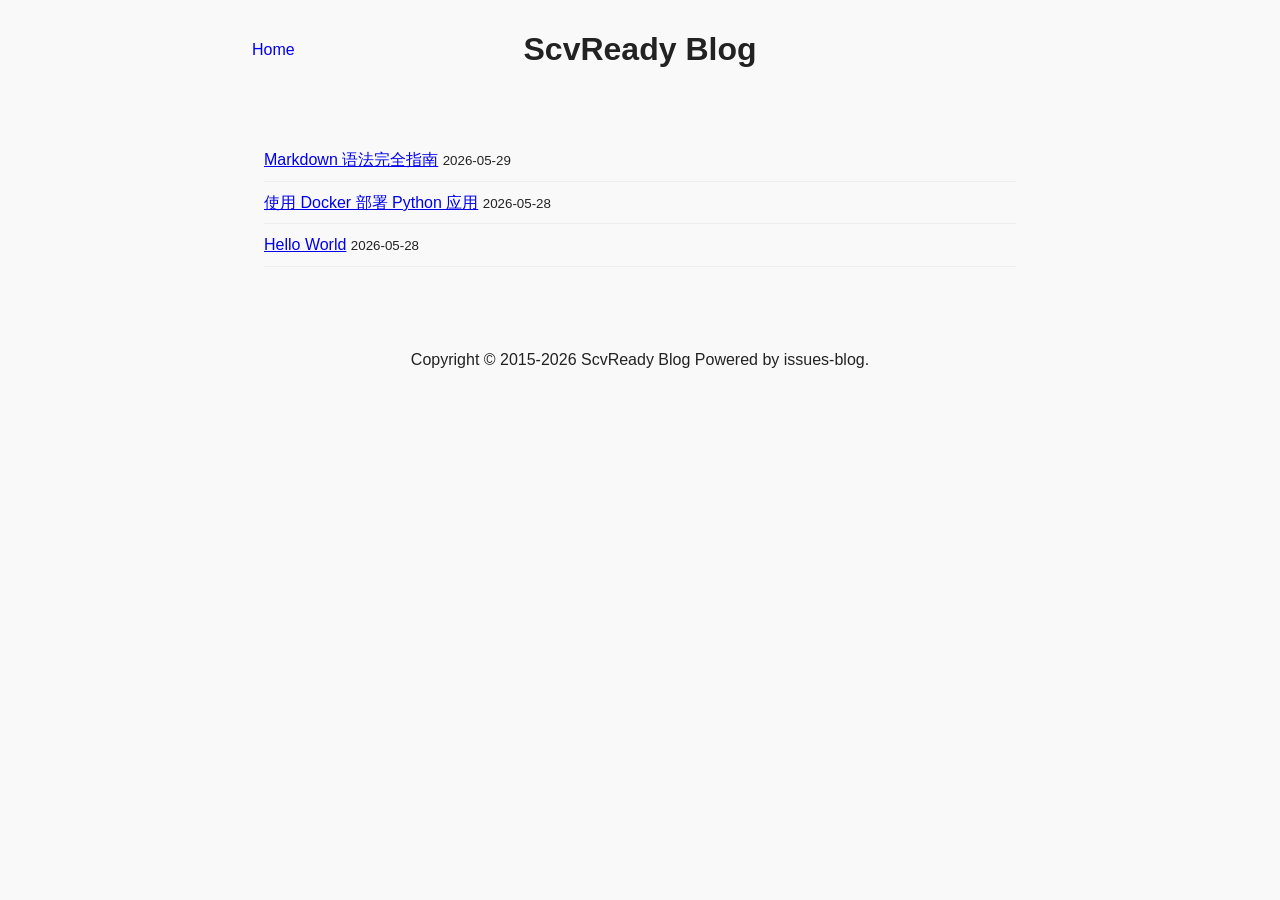
<file: index.html>
<!doctype html>
<html>
<head>
  <meta charset="utf-8">
  <meta name="viewport" content="width=device-width,initial-scale=1">
  <title>ScvReady Blog</title>
  <link rel="stylesheet" href="/static/css/style.css">
</head>
<body>
  <header>
    <div class="container" style="position:relative; display:flex; justify-content:center; align-items:center;">
      <a href="/" style="position:absolute; left:0; text-decoration:none; padding:8px 12px;">Home</a>
      <h1 style="margin:0;"><a href="/" style="text-decoration:none; color:inherit;">ScvReady Blog</a></h1>
    </div>
  </header>
  <main class="container">
    
<section>
  <ul class="posts">
  
    <li><a href="/posts/markdown-guide.html">Markdown 语法完全指南</a> <small>2026-05-29</small></li>
  
    <li><a href="/posts/docker-python-deploy.html">使用 Docker 部署 Python 应用</a> <small>2026-05-28</small></li>
  
    <li><a href="/posts/hello-world.html">Hello World</a> <small>2026-05-28</small></li>
  
  </ul>
</section>

  </main>
  <footer class="container">
    <p style="text-align:center;">Copyright © 2015-2026 ScvReady Blog Powered by issues-blog.</p>
  </footer>
</body>
</html>
</file>
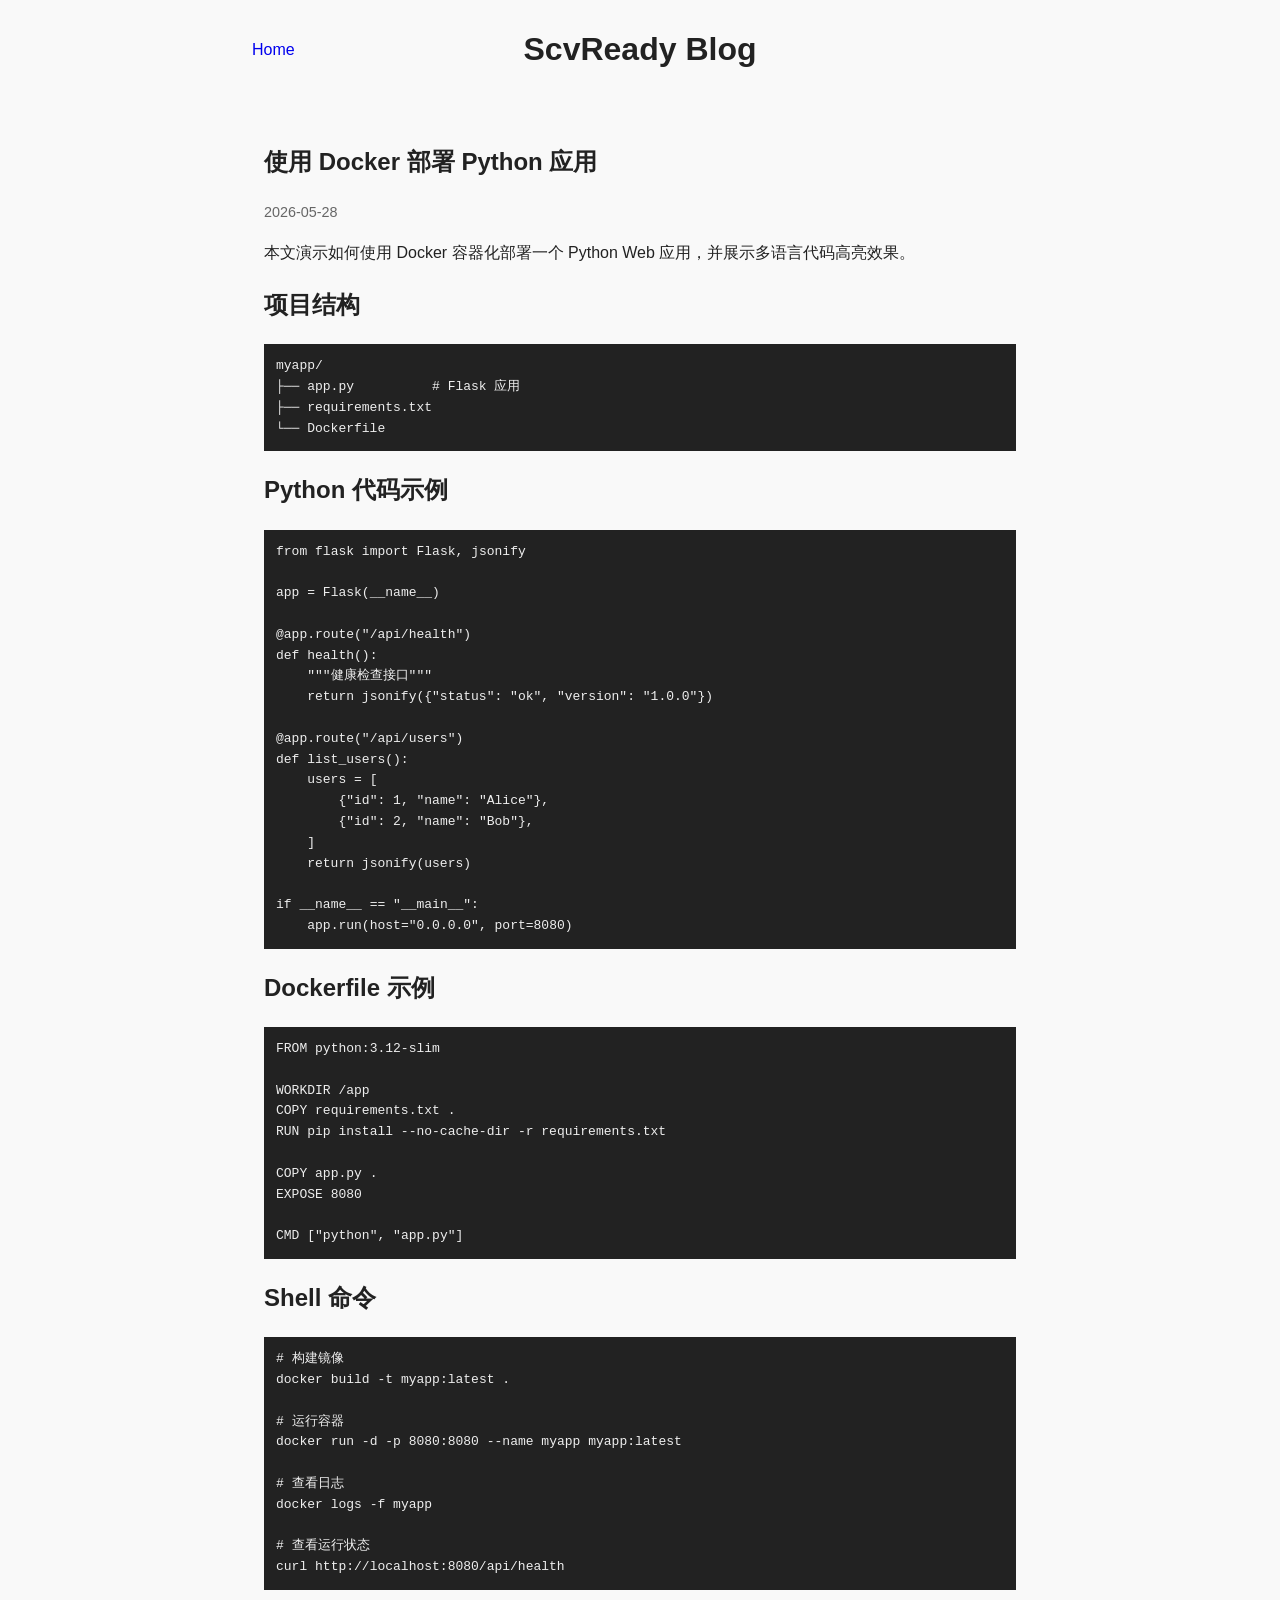
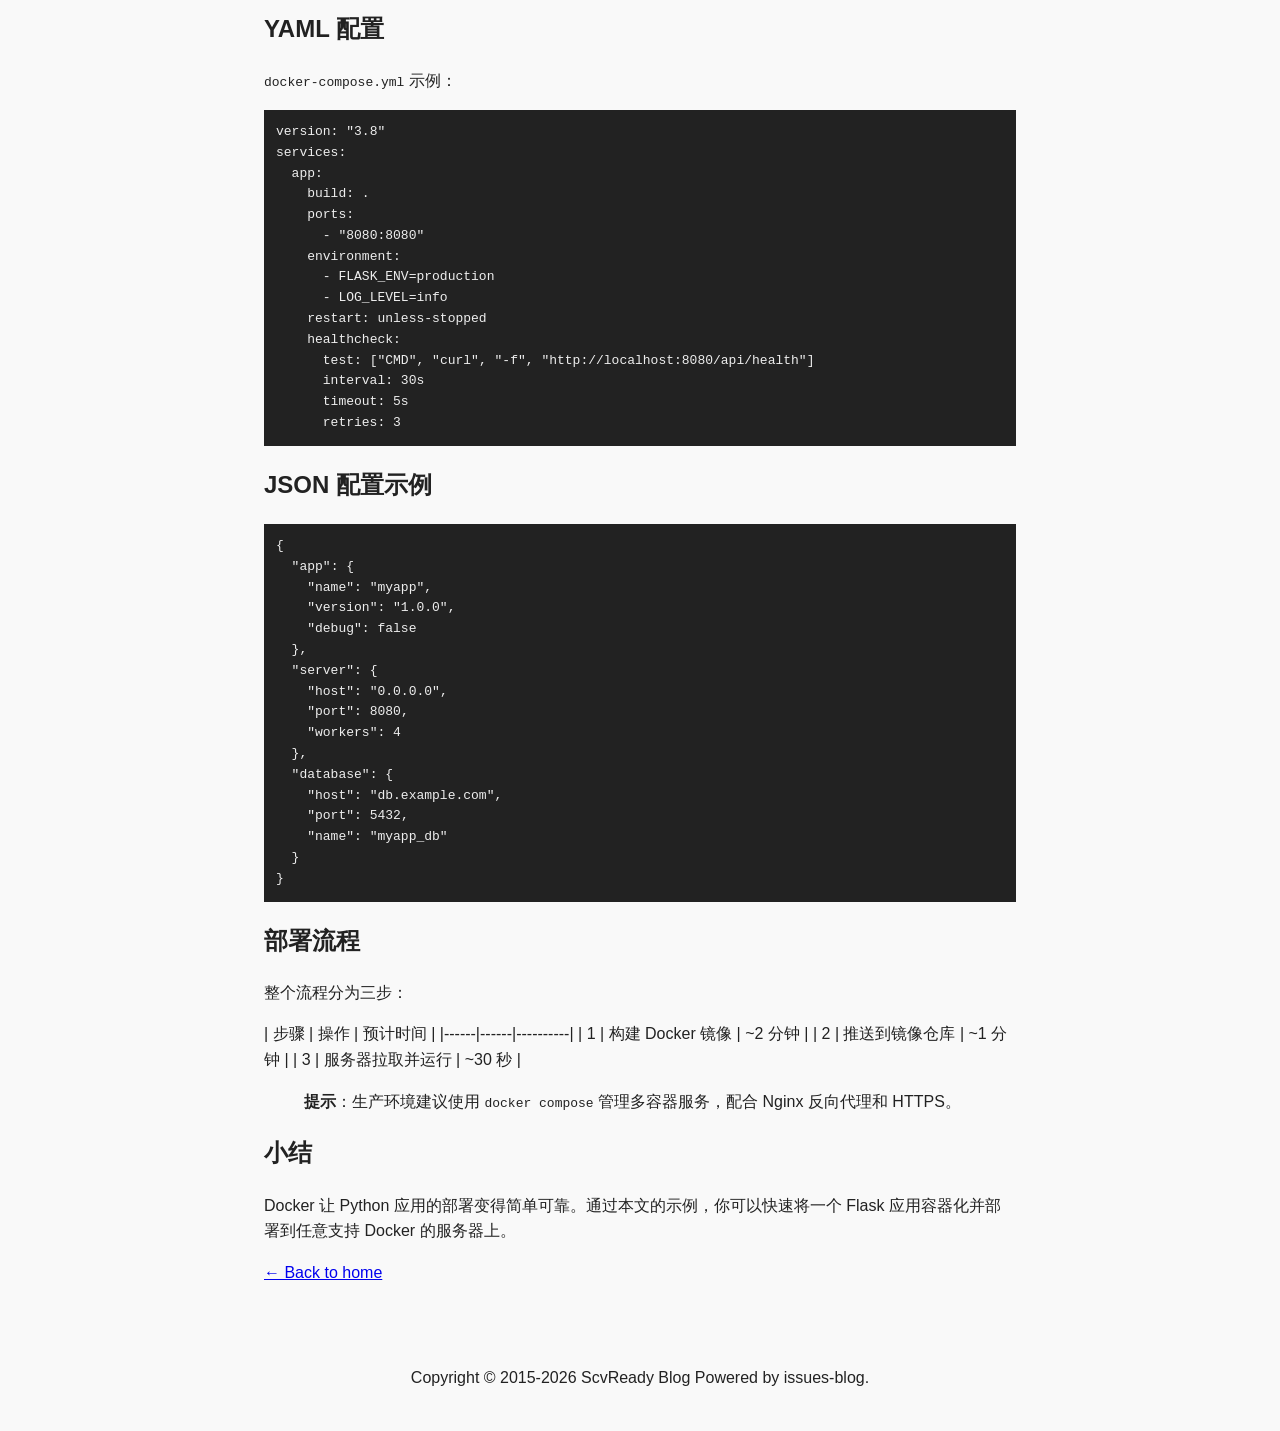
<file: posts/docker-python-deploy.html>
<!doctype html>
<html>
<head>
  <meta charset="utf-8">
  <meta name="viewport" content="width=device-width,initial-scale=1">
  <title>ScvReady Blog</title>
  <link rel="stylesheet" href="/static/css/style.css">
</head>
<body>
  <header>
    <div class="container" style="position:relative; display:flex; justify-content:center; align-items:center;">
      <a href="/" style="position:absolute; left:0; text-decoration:none; padding:8px 12px;">Home</a>
      <h1 style="margin:0;"><a href="/" style="text-decoration:none; color:inherit;">ScvReady Blog</a></h1>
    </div>
  </header>
  <main class="container">
    
<article class="post">
  <h2>使用 Docker 部署 Python 应用</h2>
  <p class="post-meta">2026-05-28</p>
  <div class="post-body"><p>本文演示如何使用 Docker 容器化部署一个 Python Web 应用，并展示多语言代码高亮效果。</p>
<h2 id="_1">项目结构</h2>
<div class="codehilite"><pre><span></span><code class="language-python">myapp/
├── app.py          # Flask 应用
├── requirements.txt
└── Dockerfile
</code></pre></div>

<h2 id="python">Python 代码示例</h2>
<div class="codehilite"><pre><span></span><code class="language-dockerfile"><span class="kn">from</span><span class="w"> </span><span class="nn">flask</span><span class="w"> </span><span class="kn">import</span> <span class="n">Flask</span><span class="p">,</span> <span class="n">jsonify</span>

<span class="n">app</span> <span class="o">=</span> <span class="n">Flask</span><span class="p">(</span><span class="vm">__name__</span><span class="p">)</span>

<span class="nd">@app</span><span class="o">.</span><span class="n">route</span><span class="p">(</span><span class="s2">&quot;/api/health&quot;</span><span class="p">)</span>
<span class="k">def</span><span class="w"> </span><span class="nf">health</span><span class="p">():</span>
<span class="w">    </span><span class="sd">&quot;&quot;&quot;健康检查接口&quot;&quot;&quot;</span>
    <span class="k">return</span> <span class="n">jsonify</span><span class="p">({</span><span class="s2">&quot;status&quot;</span><span class="p">:</span> <span class="s2">&quot;ok&quot;</span><span class="p">,</span> <span class="s2">&quot;version&quot;</span><span class="p">:</span> <span class="s2">&quot;1.0.0&quot;</span><span class="p">})</span>

<span class="nd">@app</span><span class="o">.</span><span class="n">route</span><span class="p">(</span><span class="s2">&quot;/api/users&quot;</span><span class="p">)</span>
<span class="k">def</span><span class="w"> </span><span class="nf">list_users</span><span class="p">():</span>
    <span class="n">users</span> <span class="o">=</span> <span class="p">[</span>
        <span class="p">{</span><span class="s2">&quot;id&quot;</span><span class="p">:</span> <span class="mi">1</span><span class="p">,</span> <span class="s2">&quot;name&quot;</span><span class="p">:</span> <span class="s2">&quot;Alice&quot;</span><span class="p">},</span>
        <span class="p">{</span><span class="s2">&quot;id&quot;</span><span class="p">:</span> <span class="mi">2</span><span class="p">,</span> <span class="s2">&quot;name&quot;</span><span class="p">:</span> <span class="s2">&quot;Bob&quot;</span><span class="p">},</span>
    <span class="p">]</span>
    <span class="k">return</span> <span class="n">jsonify</span><span class="p">(</span><span class="n">users</span><span class="p">)</span>

<span class="k">if</span> <span class="vm">__name__</span> <span class="o">==</span> <span class="s2">&quot;__main__&quot;</span><span class="p">:</span>
    <span class="n">app</span><span class="o">.</span><span class="n">run</span><span class="p">(</span><span class="n">host</span><span class="o">=</span><span class="s2">&quot;0.0.0.0&quot;</span><span class="p">,</span> <span class="n">port</span><span class="o">=</span><span class="mi">8080</span><span class="p">)</span>
</code></pre></div>

<h2 id="dockerfile">Dockerfile 示例</h2>
<div class="codehilite"><pre><span></span><code class="language-bash"><span class="k">FROM</span><span class="w"> </span><span class="s">python:3.12-slim</span>

<span class="k">WORKDIR</span><span class="w"> </span><span class="s">/app</span>
<span class="k">COPY</span><span class="w"> </span>requirements.txt<span class="w"> </span>.
<span class="k">RUN</span><span class="w"> </span>pip<span class="w"> </span>install<span class="w"> </span>--no-cache-dir<span class="w"> </span>-r<span class="w"> </span>requirements.txt

<span class="k">COPY</span><span class="w"> </span>app.py<span class="w"> </span>.
<span class="k">EXPOSE</span><span class="w"> </span><span class="s">8080</span>

<span class="k">CMD</span><span class="w"> </span><span class="p">[</span><span class="s2">&quot;python&quot;</span><span class="p">,</span><span class="w"> </span><span class="s2">&quot;app.py&quot;</span><span class="p">]</span>
</code></pre></div>

<h2 id="shell">Shell 命令</h2>
<div class="codehilite"><pre><span></span><code class="language-yaml"><span class="c1"># 构建镜像</span>
docker<span class="w"> </span>build<span class="w"> </span>-t<span class="w"> </span>myapp:latest<span class="w"> </span>.

<span class="c1"># 运行容器</span>
docker<span class="w"> </span>run<span class="w"> </span>-d<span class="w"> </span>-p<span class="w"> </span><span class="m">8080</span>:8080<span class="w"> </span>--name<span class="w"> </span>myapp<span class="w"> </span>myapp:latest

<span class="c1"># 查看日志</span>
docker<span class="w"> </span>logs<span class="w"> </span>-f<span class="w"> </span>myapp

<span class="c1"># 查看运行状态</span>
curl<span class="w"> </span>http://localhost:8080/api/health
</code></pre></div>

<h2 id="yaml">YAML 配置</h2>
<p><code>docker-compose.yml</code> 示例：</p>
<div class="codehilite"><pre><span></span><code class="language-json"><span class="nt">version</span><span class="p">:</span><span class="w"> </span><span class="s">&quot;3.8&quot;</span>
<span class="nt">services</span><span class="p">:</span>
<span class="w">  </span><span class="nt">app</span><span class="p">:</span>
<span class="w">    </span><span class="nt">build</span><span class="p">:</span><span class="w"> </span><span class="l l-Scalar l-Scalar-Plain">.</span>
<span class="w">    </span><span class="nt">ports</span><span class="p">:</span>
<span class="w">      </span><span class="p p-Indicator">-</span><span class="w"> </span><span class="s">&quot;8080:8080&quot;</span>
<span class="w">    </span><span class="nt">environment</span><span class="p">:</span>
<span class="w">      </span><span class="p p-Indicator">-</span><span class="w"> </span><span class="l l-Scalar l-Scalar-Plain">FLASK_ENV=production</span>
<span class="w">      </span><span class="p p-Indicator">-</span><span class="w"> </span><span class="l l-Scalar l-Scalar-Plain">LOG_LEVEL=info</span>
<span class="w">    </span><span class="nt">restart</span><span class="p">:</span><span class="w"> </span><span class="l l-Scalar l-Scalar-Plain">unless-stopped</span>
<span class="w">    </span><span class="nt">healthcheck</span><span class="p">:</span>
<span class="w">      </span><span class="nt">test</span><span class="p">:</span><span class="w"> </span><span class="p p-Indicator">[</span><span class="s">&quot;CMD&quot;</span><span class="p p-Indicator">,</span><span class="w"> </span><span class="s">&quot;curl&quot;</span><span class="p p-Indicator">,</span><span class="w"> </span><span class="s">&quot;-f&quot;</span><span class="p p-Indicator">,</span><span class="w"> </span><span class="s">&quot;http://localhost:8080/api/health&quot;</span><span class="p p-Indicator">]</span>
<span class="w">      </span><span class="nt">interval</span><span class="p">:</span><span class="w"> </span><span class="l l-Scalar l-Scalar-Plain">30s</span>
<span class="w">      </span><span class="nt">timeout</span><span class="p">:</span><span class="w"> </span><span class="l l-Scalar l-Scalar-Plain">5s</span>
<span class="w">      </span><span class="nt">retries</span><span class="p">:</span><span class="w"> </span><span class="l l-Scalar l-Scalar-Plain">3</span>
</code></pre></div>

<h2 id="json">JSON 配置示例</h2>
<div class="codehilite"><pre><span></span><code><span class="p">{</span>
<span class="w">  </span><span class="nt">&quot;app&quot;</span><span class="p">:</span><span class="w"> </span><span class="p">{</span>
<span class="w">    </span><span class="nt">&quot;name&quot;</span><span class="p">:</span><span class="w"> </span><span class="s2">&quot;myapp&quot;</span><span class="p">,</span>
<span class="w">    </span><span class="nt">&quot;version&quot;</span><span class="p">:</span><span class="w"> </span><span class="s2">&quot;1.0.0&quot;</span><span class="p">,</span>
<span class="w">    </span><span class="nt">&quot;debug&quot;</span><span class="p">:</span><span class="w"> </span><span class="kc">false</span>
<span class="w">  </span><span class="p">},</span>
<span class="w">  </span><span class="nt">&quot;server&quot;</span><span class="p">:</span><span class="w"> </span><span class="p">{</span>
<span class="w">    </span><span class="nt">&quot;host&quot;</span><span class="p">:</span><span class="w"> </span><span class="s2">&quot;0.0.0.0&quot;</span><span class="p">,</span>
<span class="w">    </span><span class="nt">&quot;port&quot;</span><span class="p">:</span><span class="w"> </span><span class="mi">8080</span><span class="p">,</span>
<span class="w">    </span><span class="nt">&quot;workers&quot;</span><span class="p">:</span><span class="w"> </span><span class="mi">4</span>
<span class="w">  </span><span class="p">},</span>
<span class="w">  </span><span class="nt">&quot;database&quot;</span><span class="p">:</span><span class="w"> </span><span class="p">{</span>
<span class="w">    </span><span class="nt">&quot;host&quot;</span><span class="p">:</span><span class="w"> </span><span class="s2">&quot;db.example.com&quot;</span><span class="p">,</span>
<span class="w">    </span><span class="nt">&quot;port&quot;</span><span class="p">:</span><span class="w"> </span><span class="mi">5432</span><span class="p">,</span>
<span class="w">    </span><span class="nt">&quot;name&quot;</span><span class="p">:</span><span class="w"> </span><span class="s2">&quot;myapp_db&quot;</span>
<span class="w">  </span><span class="p">}</span>
<span class="p">}</span>
</code></pre></div>

<h2 id="_2">部署流程</h2>
<p>整个流程分为三步：</p>
<p>| 步骤 | 操作 | 预计时间 |
|------|------|----------|
| 1 | 构建 Docker 镜像 | ~2 分钟 |
| 2 | 推送到镜像仓库 | ~1 分钟 |
| 3 | 服务器拉取并运行 | ~30 秒 |</p>
<blockquote>
<p><strong>提示</strong>：生产环境建议使用 <code>docker compose</code> 管理多容器服务，配合 Nginx 反向代理和 HTTPS。</p>
</blockquote>
<h2 id="_3">小结</h2>
<p>Docker 让 Python 应用的部署变得简单可靠。通过本文的示例，你可以快速将一个 Flask 应用容器化并部署到任意支持 Docker 的服务器上。</p></div>
  <p><a href="/">← Back to home</a></p>
</article>

  </main>
  <footer class="container">
    <p style="text-align:center;">Copyright © 2015-2026 ScvReady Blog Powered by issues-blog.</p>
  </footer>
</body>
</html>
</file>
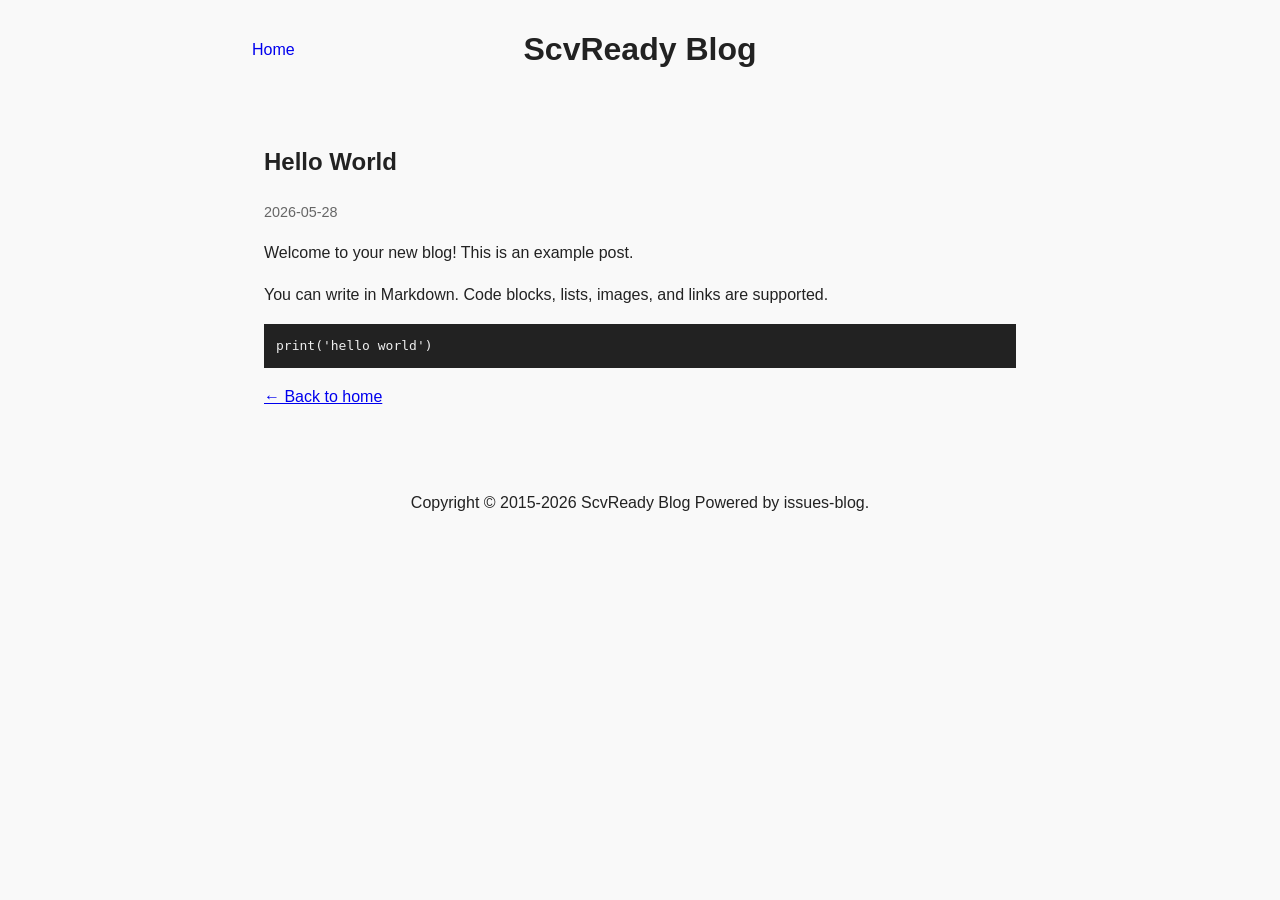
<file: posts/hello-world.html>
<!doctype html>
<html>
<head>
  <meta charset="utf-8">
  <meta name="viewport" content="width=device-width,initial-scale=1">
  <title>ScvReady Blog</title>
  <link rel="stylesheet" href="/static/css/style.css">
</head>
<body>
  <header>
    <div class="container" style="position:relative; display:flex; justify-content:center; align-items:center;">
      <a href="/" style="position:absolute; left:0; text-decoration:none; padding:8px 12px;">Home</a>
      <h1 style="margin:0;"><a href="/" style="text-decoration:none; color:inherit;">ScvReady Blog</a></h1>
    </div>
  </header>
  <main class="container">
    
<article class="post">
  <h2>Hello World</h2>
  <p class="post-meta">2026-05-28</p>
  <div class="post-body"><p>Welcome to your new blog! This is an example post.</p>
<p>You can write in Markdown. Code blocks, lists, images, and links are supported.</p>
<div class="codehilite"><pre><span></span><code class="language-python"><span class="nb">print</span><span class="p">(</span><span class="s1">&#39;hello world&#39;</span><span class="p">)</span>
</code></pre></div></div>
  <p><a href="/">← Back to home</a></p>
</article>

  </main>
  <footer class="container">
    <p style="text-align:center;">Copyright © 2015-2026 ScvReady Blog Powered by issues-blog.</p>
  </footer>
</body>
</html>
</file>
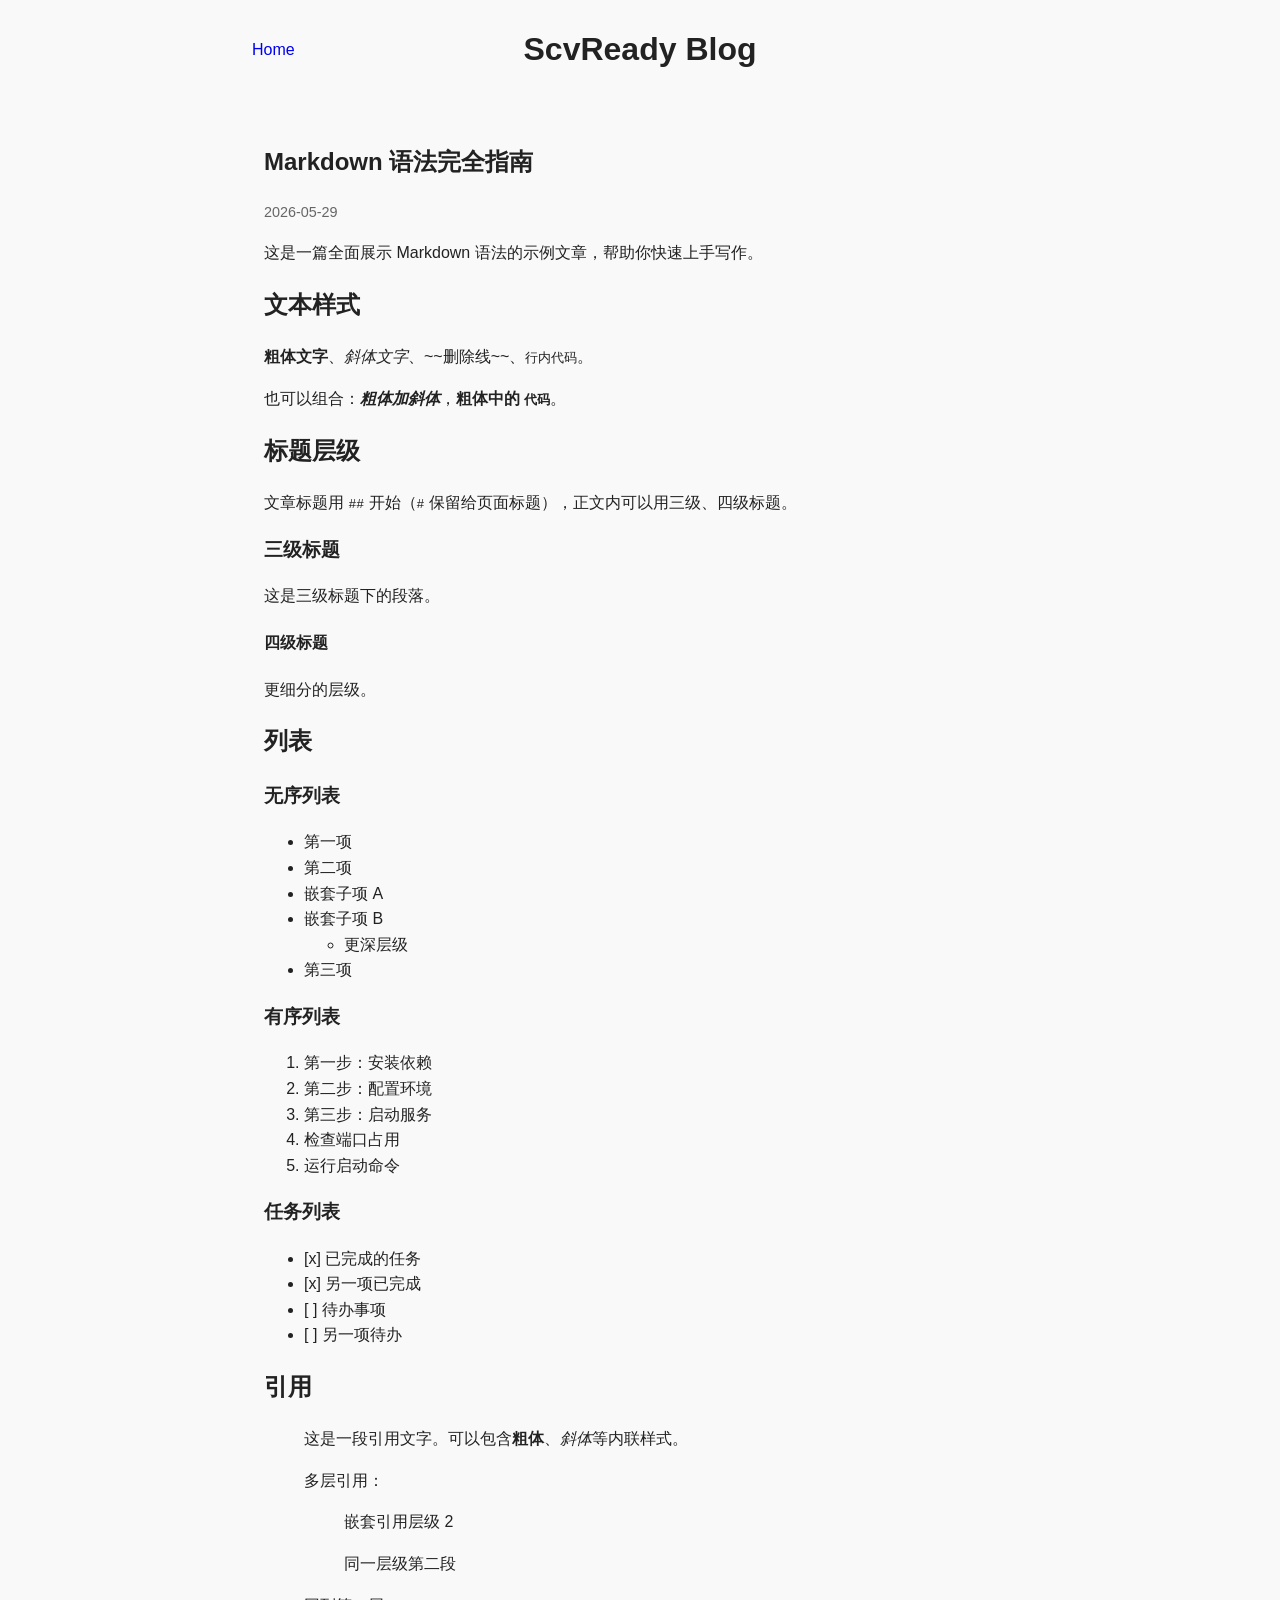
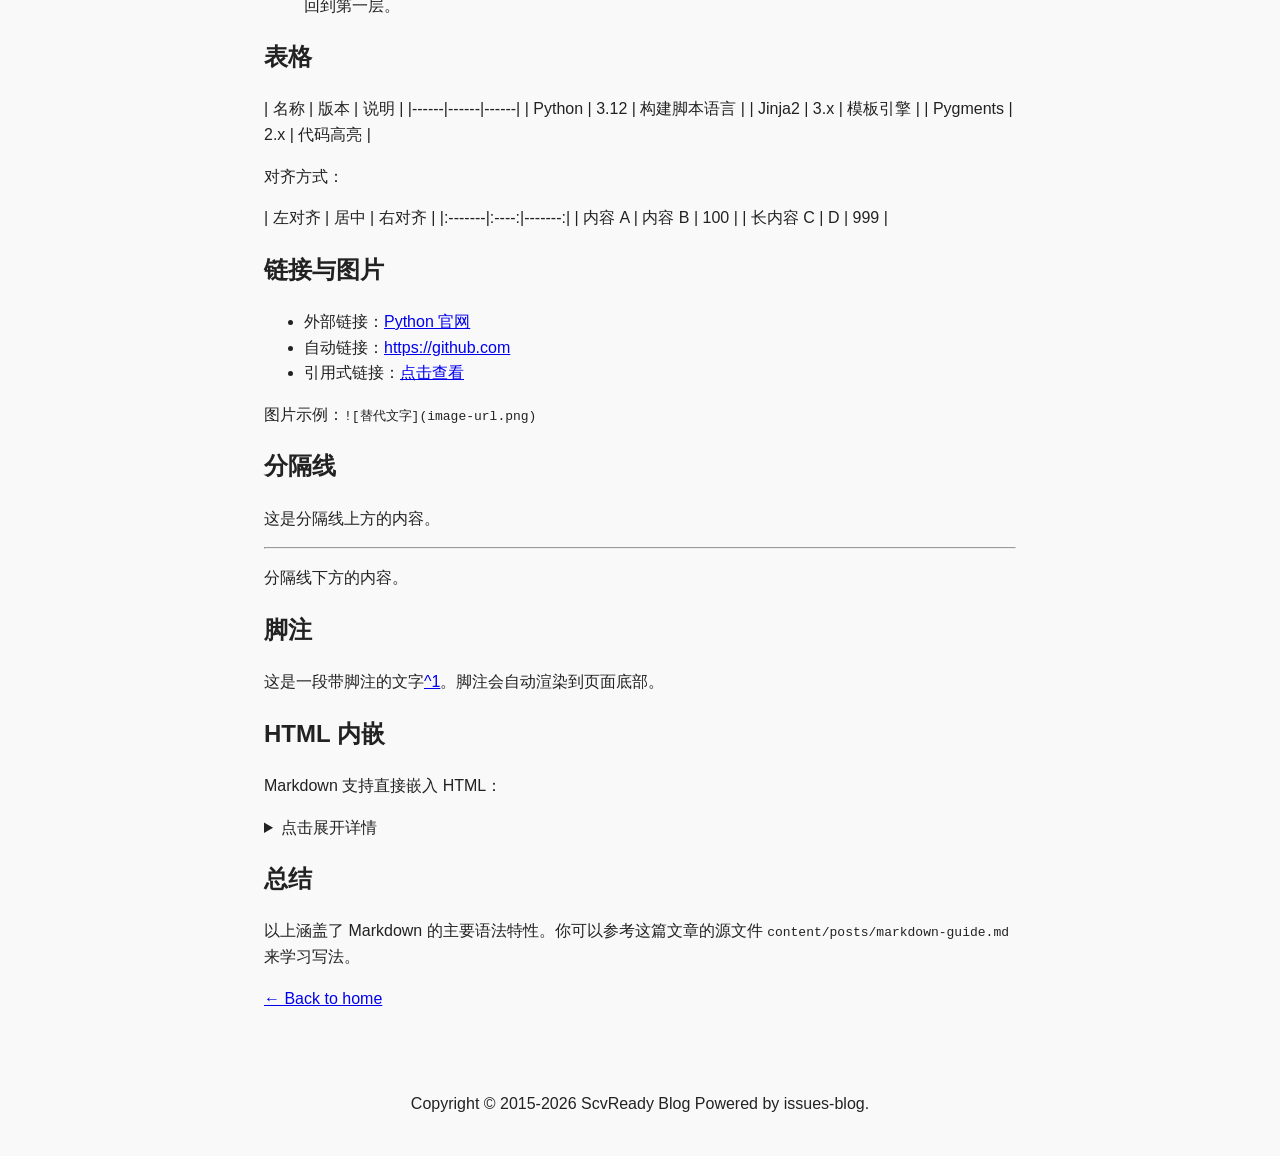
<file: posts/markdown-guide.html>
<!doctype html>
<html>
<head>
  <meta charset="utf-8">
  <meta name="viewport" content="width=device-width,initial-scale=1">
  <title>ScvReady Blog</title>
  <link rel="stylesheet" href="/static/css/style.css">
</head>
<body>
  <header>
    <div class="container" style="position:relative; display:flex; justify-content:center; align-items:center;">
      <a href="/" style="position:absolute; left:0; text-decoration:none; padding:8px 12px;">Home</a>
      <h1 style="margin:0;"><a href="/" style="text-decoration:none; color:inherit;">ScvReady Blog</a></h1>
    </div>
  </header>
  <main class="container">
    
<article class="post">
  <h2>Markdown 语法完全指南</h2>
  <p class="post-meta">2026-05-29</p>
  <div class="post-body"><p>这是一篇全面展示 Markdown 语法的示例文章，帮助你快速上手写作。</p>
<h2 id="_1">文本样式</h2>
<p><strong>粗体文字</strong>、<em>斜体文字</em>、~~删除线~~、<code>行内代码</code>。</p>
<p>也可以组合：<strong><em>粗体加斜体</em></strong>，<strong>粗体中的 <code>代码</code></strong>。</p>
<h2 id="_2">标题层级</h2>
<p>文章标题用 <code>##</code> 开始（<code>#</code> 保留给页面标题），正文内可以用三级、四级标题。</p>
<h3 id="_3">三级标题</h3>
<p>这是三级标题下的段落。</p>
<h4 id="_4">四级标题</h4>
<p>更细分的层级。</p>
<h2 id="_5">列表</h2>
<h3 id="_6">无序列表</h3>
<ul>
<li>第一项</li>
<li>第二项</li>
<li>嵌套子项 A</li>
<li>嵌套子项 B<ul>
<li>更深层级</li>
</ul>
</li>
<li>第三项</li>
</ul>
<h3 id="_7">有序列表</h3>
<ol>
<li>第一步：安装依赖</li>
<li>第二步：配置环境</li>
<li>第三步：启动服务</li>
<li>检查端口占用</li>
<li>运行启动命令</li>
</ol>
<h3 id="_8">任务列表</h3>
<ul>
<li>[x] 已完成的任务</li>
<li>[x] 另一项已完成</li>
<li>[ ] 待办事项</li>
<li>[ ] 另一项待办</li>
</ul>
<h2 id="_9">引用</h2>
<blockquote>
<p>这是一段引用文字。可以包含<strong>粗体</strong>、<em>斜体</em>等内联样式。</p>
<p>多层引用：</p>
<blockquote>
<p>嵌套引用层级 2</p>
<p>同一层级第二段</p>
</blockquote>
<p>回到第一层。</p>
</blockquote>
<h2 id="_10">表格</h2>
<p>| 名称 | 版本 | 说明 |
|------|------|------|
| Python | 3.12 | 构建脚本语言 |
| Jinja2 | 3.x | 模板引擎 |
| Pygments | 2.x | 代码高亮 |</p>
<p>对齐方式：</p>
<p>| 左对齐 | 居中 | 右对齐 |
|:-------|:----:|-------:|
| 内容 A | 内容 B | 100 |
| 长内容 C | D | 999 |</p>
<h2 id="_11">链接与图片</h2>
<ul>
<li>外部链接：<a href="https://www.python.org/">Python 官网</a></li>
<li>自动链接：<a href="https://github.com">https://github.com</a></li>
<li>引用式链接：<a href="https://example.com" title="鼠标悬停提示">点击查看</a></li>
</ul>
<p>图片示例：<code>![替代文字](image-url.png)</code></p>
<h2 id="_12">分隔线</h2>
<p>这是分隔线上方的内容。</p>
<hr />
<p>分隔线下方的内容。</p>
<h2 id="_13">脚注</h2>
<p>这是一段带脚注的文字<a href="这是脚注的内容，可以写很长的说明。">^1</a>。脚注会自动渲染到页面底部。</p>
<h2 id="html">HTML 内嵌</h2>
<p>Markdown 支持直接嵌入 HTML：</p>
<details>
<summary>点击展开详情</summary>

这里是被折叠的内容，可以包含 Markdown 格式。

- 列表项
- **粗体**

</details>

<h2 id="_14">总结</h2>
<p>以上涵盖了 Markdown 的主要语法特性。你可以参考这篇文章的源文件 <code>content/posts/markdown-guide.md</code> 来学习写法。</p></div>
  <p><a href="/">← Back to home</a></p>
</article>

  </main>
  <footer class="container">
    <p style="text-align:center;">Copyright © 2015-2026 ScvReady Blog Powered by issues-blog.</p>
  </footer>
</body>
</html>
</file>
<file: static/css/style.css>
/* Base styles */
html { background: #f9f9f9; }
body { font-family: -apple-system, BlinkMacSystemFont, 'Segoe UI', Roboto, 'Helvetica Neue', Arial; line-height:1.6; color:#222; background:#f9f9f9; margin: 0; }
.container { max-width:800px; margin:0 auto; padding:24px; width: 100%; box-sizing: border-box; }

/* Post styles */
.post-body img { max-width:100% }
.posts { list-style:none; padding:0 }
.posts li { padding:8px 0; border-bottom:1px solid #eee }
.post-meta { color:#666; font-size:0.9rem }
pre { background:#222; color:#eee; padding:12px; overflow:auto }

/* Footer */
footer p { text-align: center; }
</file>
